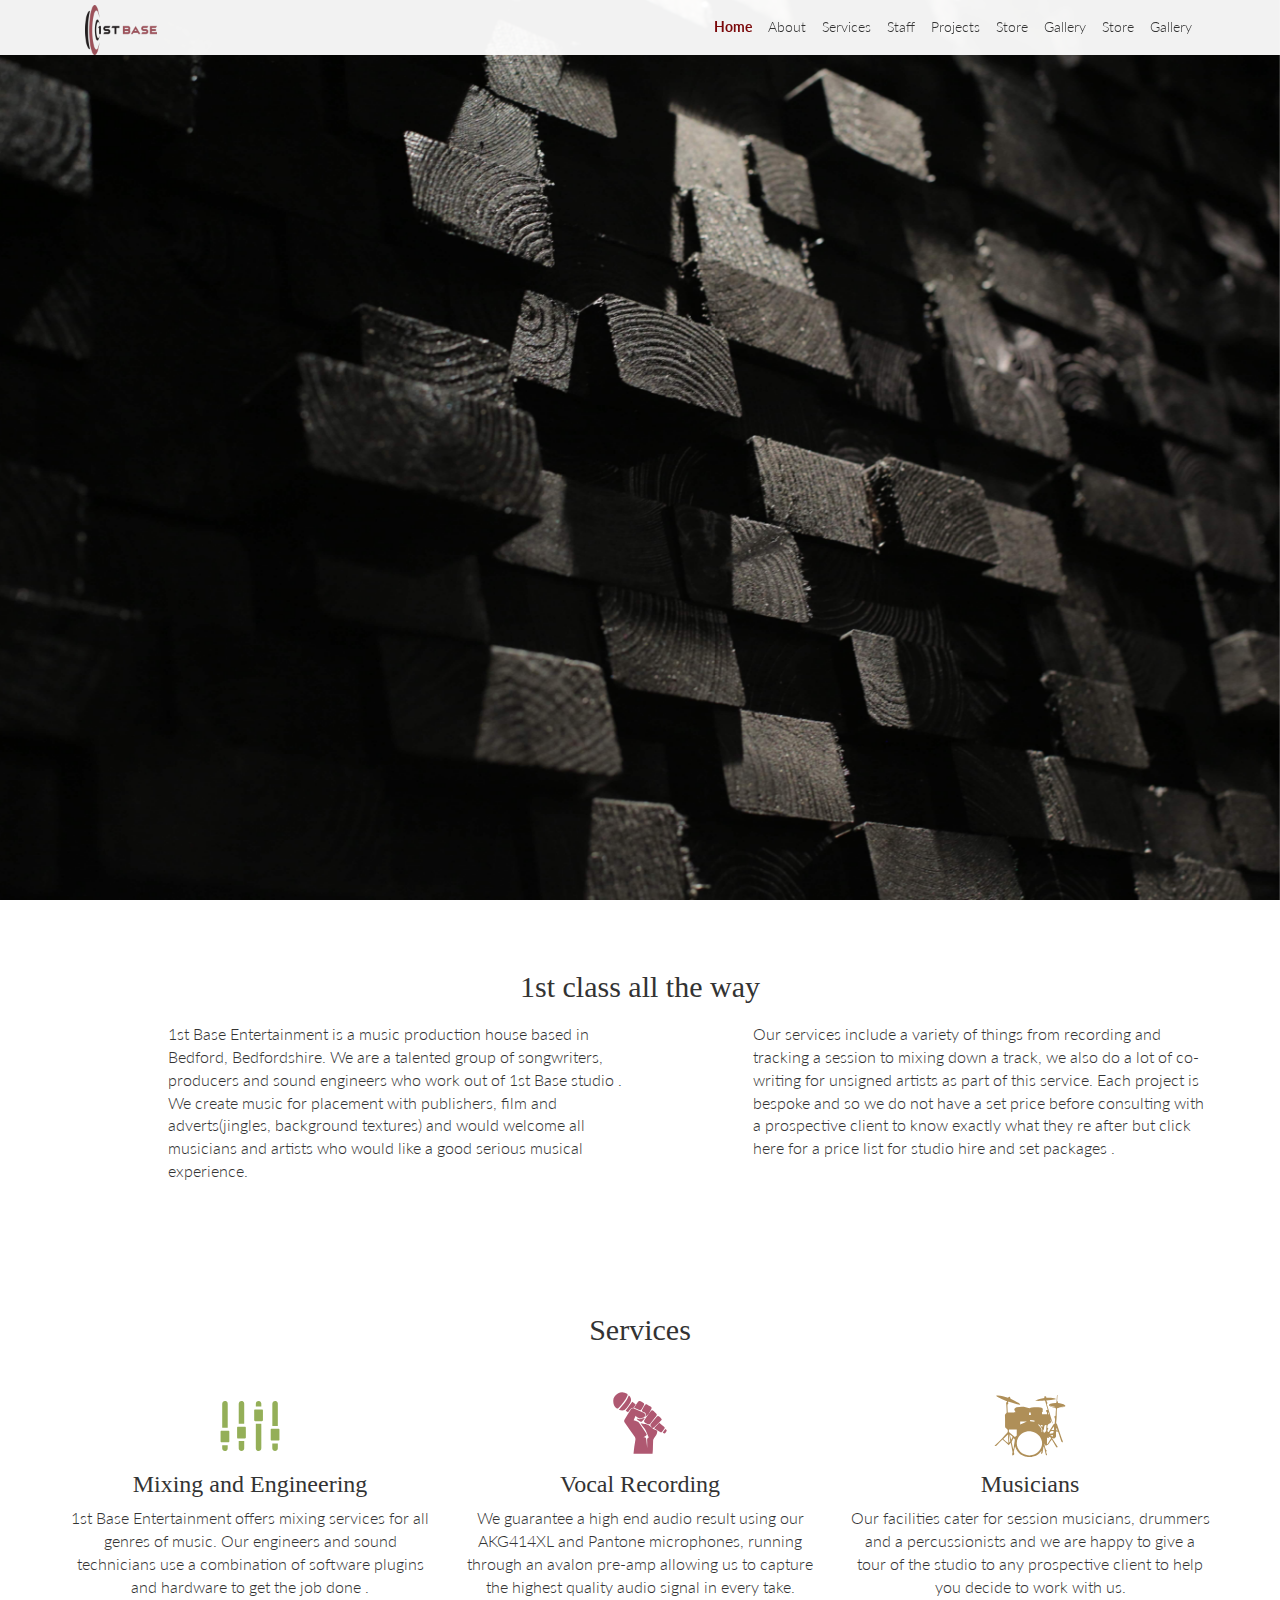
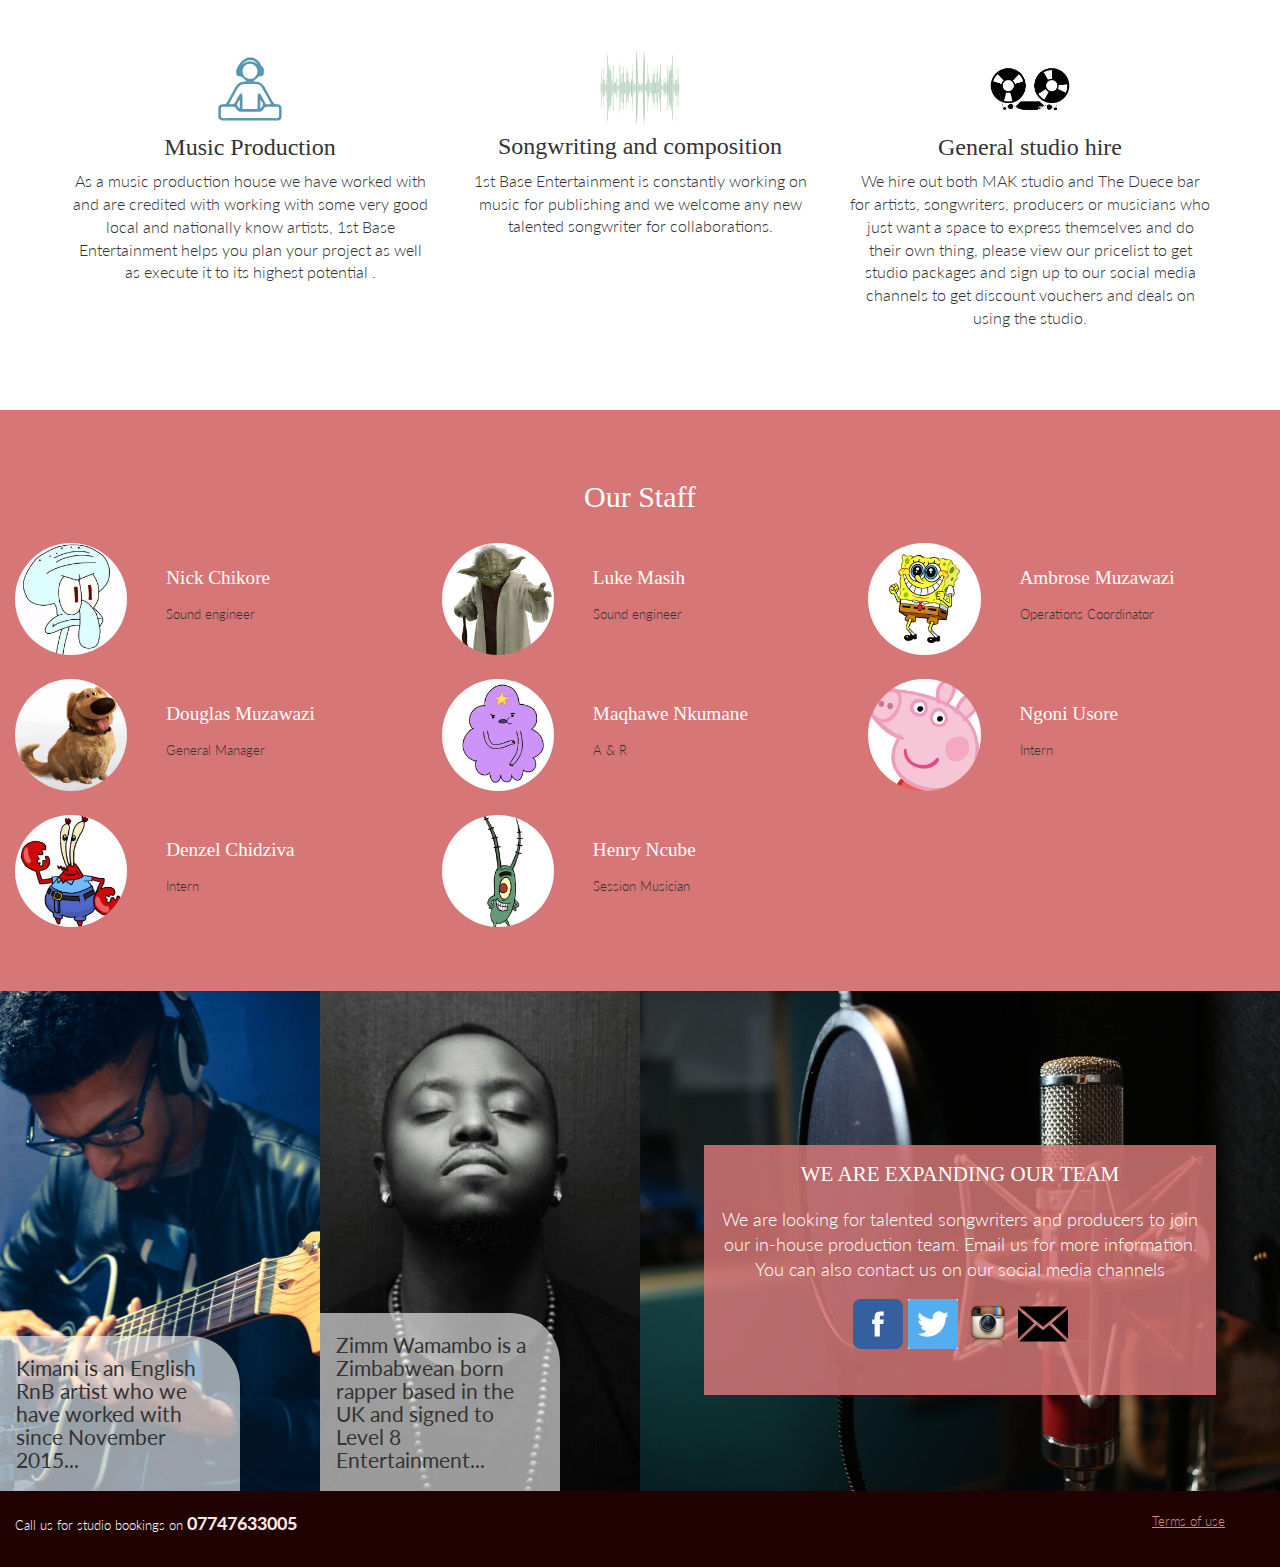
<file: index.html>
<!DOCTYPE html>
<html lang="en">
<head>
  <meta charset="UTF-8">
  <title>Home - 1st Base Entertainment</title>
  <meta name="description" content="1st Base Entertainment is a Bedford based music production house which provides awesome recording studio facilities at very competitive rates. 1st Base Entertainment enables you to produce, write and mix your recordings to industry standards to prices within your budget. Call us today for a consultation">
  <meta name="keywords" content="1st base entertainment, Recording studio, music production, mixing and sound engineering, Bedford recording studio, 1st Base, Bedford entertainment, Music , music producer, songwriting, songwriter, recording, studio">
  <meta name="viewport" content="width=device-width, initial-scale=1">
  <link rel="icon" sizes="192x192" type="image/png" href="images/favicon/1st-base-favicon.png">
  <link rel="icon" sizes="16x16" type="image/x-icon" href="images/favicon/1st-base-logo16.ico">
  <link rel="stylesheet" href="https://maxcdn.bootstrapcdn.com/bootstrap/3.3.1/css/bootstrap.min.css">
  <link rel="stylesheet" href="css/style.css">
  <script>
  (function(i,s,o,g,r,a,m){i['GoogleAnalyticsObject']=r;i[r]=i[r]||function(){
  (i[r].q=i[r].q||[]).push(arguments)},i[r].l=1*new Date();a=s.createElement(o),
  m=s.getElementsByTagName(o)[0];a.async=1;a.src=g;m.parentNode.insertBefore(a,m)
  })(window,document,'script','https://www.google-analytics.com/analytics.js','ga');

  ga('create', 'UA-77130108-1', 'auto');
  ga('send', 'pageview');

</script>
</head>

<body>

<header>
  <nav class="navbar navbar-default navbar-fixed-top" role="navigation">
    <div class="container">
      <div class="navbar-header">
        <button type="button" class="navbar-toggle collapsed" data-toggle="collapse" data-target="#collapse">
          <span class="sr-only">Toggle navigation</span>
          <span class="icon-bar"></span>
          <span class="icon-bar"></span>
          <span class="icon-bar"></span>
        </button>
        <a class="navbar-brand" href="#featured"><h1>1st Base<span class="subhead">Entertainment</span></h1></a>
      </div><!-- navbar-header -->
      <div class="collapse navbar-collapse" id="collapse">
        <ul class="nav navbar-nav navbar-right">
          <li class="active"><a href="#featured">Home</a></li>
          <li><a href="#about">About</a></li>
          <li><a href="#services">Services</a></li>
          <li><a href="#staff">Staff</a></li>
          <li><a href="#projects">Projects</a></li>
          <li><a href="../studio/index.html">Store<span class="studio"></span></a></li>
          <li><a href="../gallery/index.php">Gallery<span class="gallery"></span></a></li>
          <li><a href="../shop/index.html">Store<span class="store"></span></a></li>
          <li><a href="../blog/index.php">Gallery<span class="blog"></span></a></li>
        </ul>
      </div><!-- collapse navbar-collapse -->
    </div><!-- container -->
  </nav>

  <div class="carousel fade" data-ride="carousel" id="featured">

    <ol class="carousel-indicators">
    </ol>

    <div class="carousel-inner fullheight">
      <div class="item"><img src="images/carousel/carousel-control.JPG" alt="Mak studios"></div>
      <div class="item"><img src="images/carousel/carousel-mic.JPG" alt="Microphones and recording"></div>
      <div class="item"><img src="images/carousel/carousel-session.JPG" alt="Mixing facility"></div>
      <div class="item"><img src="images/carousel/carousel-monitor.JPG" alt="Monitors and equipment"></div>
      <div class="item"><img src="images/carousel/carousel-wall.JPG" alt="Acoustic features"></div>
    </div><!-- carousel-inner -->

    <a class="left carousel-control" href="#featured" role="button" data-slide="prev">
      <span class="glyphicon glyphicon-chevron-left"></span>
    </a>
    <a class="right carousel-control" href="#featured" role="button" data-slide="next">
      <span class="glyphicon glyphicon-chevron-right"></span>
    </a>
  </div><!-- featured carousel -->
</header>

<div class="main">
  <div class="page" id="about">
    <div class="content container">
      <h2>1st class all the way</h2>
      <div class="row">
        <p class="col-md-5 col-md-offset-1">
		1st Base Entertainment is a music production house based in Bedford, Bedfordshire. We are a talented group of songwriters, producers and sound engineers who work out of 1st Base studio . We create music for placement with publishers, film and adverts(jingles, background textures) and would welcome all musicians and artists who would like a good serious musical experience.</p>
		<p class="col-md-5 col-md-offset-1">Our services include a variety of things from recording and tracking a session to mixing down a track, we also do a lot of co-writing for unsigned artists as part of this service. Each project is bespoke and so we do not have a set price before consulting with a prospective client to know exactly what they re after but click here for a price list for studio hire and set packages .</p>
      </div><!-- row -->
    </div><!-- content container -->
  </div><!-- mission page -->

  <div class="page" id="services">
    <div class="content container">
      <h2>Services</h2>
      <div class="row">
        <article class="service col-md-4 col-sm-6 col-xs-12">
          <img class="icon" src="images/icons-mixer.svg" alt="Icon">
          <h3>Mixing and Engineering</h3>
          <p>1st Base Entertainment offers mixing services for all genres of music. Our engineers and sound technicians use a combination of software plugins and hardware to get the job done . </p>
        </article>

        <article class="service col-md-4 col-sm-6 col-xs-12">
          <img class="icon" src="images/icons-vocalists.svg" alt="Icon">
          <h3>Vocal Recording</h3>
          <p>We guarantee a high end audio result using our AKG414XL and Pantone microphones, running through an avalon pre-amp allowing us to capture the highest quality audio signal in every take.</p>
        </article>

        <article class="service col-md-4 col-sm-6 col-xs-12">
          <img class="icon" src="images/icons-drumkit.svg" alt="Icon">
          <h3>Musicians</h3>
          <p>Our facilities cater for session musicians, drummers and a percussionists and we are happy to give a tour of the studio to any prospective client to help you decide to work with us.</p>
        </article>

        <article class="service col-md-4 col-sm-6 col-xs-12">
          <img class="icon" src="images/icons-producers.svg" alt="Icon">
          <h3>Music Production</h3>
          <p>As a music production house we have worked with and are credited with working with some very good local and nationally know artists, 1st Base Entertainment helps you plan your project as well as execute it to its highest potential .</p>
        </article>

        <article class="service col-md-4 col-sm-6 col-xs-12">
          <img class="icon" src="images/icons-soundwave.svg" alt="Icon">
          <h3>Songwriting and composition</h3>
          <p>1st Base Entertainment is constantly working on music for publishing and we welcome any new talented songwriter for collaborations. </p>
        </article>

        <article class="service col-md-4 col-sm-6 col-xs-12">
          <img class="icon" src="images/icons-studio.png" alt="Icon">
          <h3>General studio hire</h3>
          <p>We hire out both MAK studio and The Duece bar for artists, songwriters, producers or musicians who just want a space to express themselves and do their own thing, please view our pricelist to get studio packages and sign up to our social media channels to get discount vouchers and deals on using the studio.</p>
        </article>
      </div><!-- row -->
    </div><!-- content container -->
  </div><!-- services page -->

  <div class="page" id="staff">
    <div class="container-fluid">
      <h2 id="ourstaff">Our Staff</h2>
      <div class="row">

        <div class="roster col-sm-6 col-lg-4">
          <div class="row">
            <div class="photo col-xs-6 col-xs-offset-3 col-sm-3 col-sm-offset-1 col-md-2 col-md-offset-2 col-lg-4 col-lg-offset-0">
              <img class="img-circle" src="images/placeholders/roster-assets/nick.jpg" alt="Nick Chikore">
            </div><!-- photo -->
            <div class="info col-xs-8 col-xs-offset-2 col-sm-7 col-sm-offset-0 col-md-6 col-lg-8">
              <h3>Nick Chikore</h3>
              <p>Sound engineer</p>
            </div><!-- info -->
          </div> <!-- inner row -->
        </div> <!-- roster -->

        <div class="roster col-sm-6 col-lg-4">
          <div class="row">
            <div class="photo col-xs-6 col-xs-offset-3 col-sm-3 col-sm-offset-1 col-md-2 col-md-offset-2 col-lg-4 col-lg-offset-0">
              <img class="img-circle" src="images/placeholders/roster-assets/luke.jpg" alt="Luke Masih">
            </div><!-- photo -->
            <div class="info col-xs-8 col-xs-offset-2 col-sm-7 col-sm-offset-0 col-md-6 col-lg-8">
              <h3>Luke Masih</h3>
              <p>Sound engineer</p>
            </div><!-- info -->
          </div> <!-- inner row -->
        </div> <!-- roster -->

        <div class="roster col-sm-6 col-lg-4">
          <div class="row">
            <div class="photo col-xs-6 col-xs-offset-3 col-sm-3 col-sm-offset-1 col-md-2 col-md-offset-2 col-lg-4 col-lg-offset-0">
              <img class="img-circle" src="images/placeholders/roster-assets/ambrose.jpg" alt="Ambrose Muzawazi">
            </div><!-- photo -->
            <div class="info col-xs-8 col-xs-offset-2 col-sm-7 col-sm-offset-0 col-md-6 col-lg-8">
              <h3>Ambrose Muzawazi</h3>
             <p>Operations Coordinator</p>
            </div><!-- info -->
          </div> <!-- inner row -->
        </div> <!-- roster -->

        <div class="roster col-sm-6 col-lg-4">
          <div class="row">
            <div class="photo col-xs-6 col-xs-offset-3 col-sm-3 col-sm-offset-1 col-md-2 col-md-offset-2 col-lg-4 col-lg-offset-0">
              <img class="img-circle" src="images/placeholders/roster-assets/doug.jpg" alt="Douglas Muzawazi">
            </div><!-- photo -->
            <div class="info col-xs-8 col-xs-offset-2 col-sm-7 col-sm-offset-0 col-md-6 col-lg-8">
              <h3>Douglas Muzawazi</h3>
             <p>General Manager</p>
            </div><!-- info -->
          </div> <!-- inner row -->
        </div> <!-- roster -->

        <div class="roster col-sm-6 col-lg-4">
          <div class="row">
            <div class="photo col-xs-6 col-xs-offset-3 col-sm-3 col-sm-offset-1 col-md-2 col-md-offset-2 col-lg-4 col-lg-offset-0">
              <img class="img-circle" src="images/placeholders/roster-assets/maq.jpg" alt="Maqhawe Nkumane">
            </div><!-- photo -->
            <div class="info col-xs-8 col-xs-offset-2 col-sm-7 col-sm-offset-0 col-md-6 col-lg-8">
              <h3>Maqhawe Nkumane</h3>
	          <p>A & R</p>
            </div><!-- info -->
          </div> <!-- inner row -->
        </div> <!-- roster -->

        <div class="roster col-sm-6 col-lg-4">
          <div class="row">
            <div class="photo col-xs-6 col-xs-offset-3 col-sm-3 col-sm-offset-1 col-md-2 col-md-offset-2 col-lg-4 col-lg-offset-0">
              <img class="img-circle" src="images/placeholders/roster-assets/ngoni.jpg" alt="Ngoni Usore">
            </div><!-- photo -->
            <div class="info col-xs-8 col-xs-offset-2 col-sm-7 col-sm-offset-0 col-md-6 col-lg-8">
              <h3>Ngoni Usore</h3>
             <p>Intern</p>
            </div><!-- info -->
          </div> <!-- inner row -->
        </div> <!-- roster -->

        <div class="roster col-sm-6 col-lg-4">
          <div class="row">
            <div class="photo col-xs-6 col-xs-offset-3 col-sm-3 col-sm-offset-1 col-md-2 col-md-offset-2 col-lg-4 col-lg-offset-0">
              <img class="img-circle" src="images/placeholders/roster-assets/denzel.jpg" alt="Denzel Chidziva">
            </div><!-- photo -->
            <div class="info col-xs-8 col-xs-offset-2 col-sm-7 col-sm-offset-0 col-md-6 col-lg-8">
              <h3>Denzel Chidziva</h3>
             <p>Intern</p>
            </div><!-- info -->
          </div> <!-- inner row -->
        </div> <!-- roster -->

        <div class="roster col-sm-6 col-lg-4">
          <div class="row">
            <div class="photo col-xs-6 col-xs-offset-3 col-sm-3 col-sm-offset-1 col-md-2 col-md-offset-2 col-lg-4 col-lg-offset-0">
              <img class="img-circle" src="images/placeholders/roster-assets/bonu.jpg" alt="Henry Ncube">
            </div><!-- photo -->
            <div class="info col-xs-8 col-xs-offset-2 col-sm-7 col-sm-offset-0 col-md-6 col-lg-8">
              <h3>Henry Ncube</h3>
             <p>Session Musician</p>
            </div><!-- info -->
          </div> <!-- inner row -->
        </div> <!-- roster -->

      </div><!-- outer row -->
    </div><!-- container -->
  </div><!-- staff page -->

  <div class="page" id="projects">
    <div class="container-fluid">
      <h2>Projects</h2>
      <div class="row">
        <blockquote class="col-md-6 col-lg-3" id="kimani">
          <div class="quote">
            <span class="intro">Kimani is an English RnB artist who we have worked with since November 2015</span>
            <span class="more"> 1st Base Entertainment, in collaboration with LBE and Luke Masih management embarked on and completed his first full project which was his debut e.p self title 'Kimani'. 1st Base Entertainment acted as the production house on this project which was completed in mid March and will be released later on this year.</span>
            <span class="client">Kimani</span>
          </div>
        </blockquote>

        <blockquote class="col-md-6 col-lg-3" id="zimkid">
          <div class="quote">
            <span class="intro">Zimm Wamambo is a Zimbabwean born rapper based in the UK and signed to Level 8 Entertainment</span>
            <span class="more">1st Base Entertainment coordinated Zimm's sophmore E.P and acted as the production house for five of the tracks which appear on the E.P. This singles on the e.p were released on iTunes in April 2016.  </span>
            <span class="client">Zimkid</span>
          </div>
        </blockquote>

        <blockquote class="col-md-12 col-lg-6" id="recruit">
          <div class="ad">
            <h3>We are expanding our team</h3>
            <p>We are looking for talented songwriters and producers to join our in-house production team. Email us for more information. You can also contact us on our social media channels </p>
            <p>
	            <a href="https://www.facebook.com/1stBaseEnt/"><i class="social facebook"></i></a>
	            <a href="#"><i class="social twitter"></i></a>
	            <a href="https://www.instagram.com/1stbaseent/"><i class="social instagram"></i></a>
	            <a href="#"><i class="social email"></i></a>
            </p>
            <span class="client">1st Base</span>
          </div>
        </blockquote>

        </div>
    </div><!-- container -->
  </div><!-- projects page -->
</div><!-- main -->

<footer>
  <div class="content container-fluid">
    <div class="row">
      <div class="col-sm-6">
        <p>Call us for studio bookings on <span class="phone">07747633005</span></p>
      </div><!-- col-sm-6 -->
      <div class="col-sm-6">
        <nav class="navbar navbar-default" role="navigation">
          <ul class="nav navbar-nav navbar-right">
            	<li><a href="#terms">Terms of use</a></li>
          </ul>
        </nav>
      </div><!-- col-sm-6 -->
    </div><!-- row -->
  </div><!-- content container -->
</footer>

<script src="https://ajax.googleapis.com/ajax/libs/jquery/1.11.1/jquery.min.js"></script>
<script src="https://maxcdn.bootstrapcdn.com/bootstrap/3.3.1/js/bootstrap.min.js"></script>
<script src="js/prefixfree.min.js"></script>
<script src="js/myscript.js"></script>
</body>
</html>
</file>
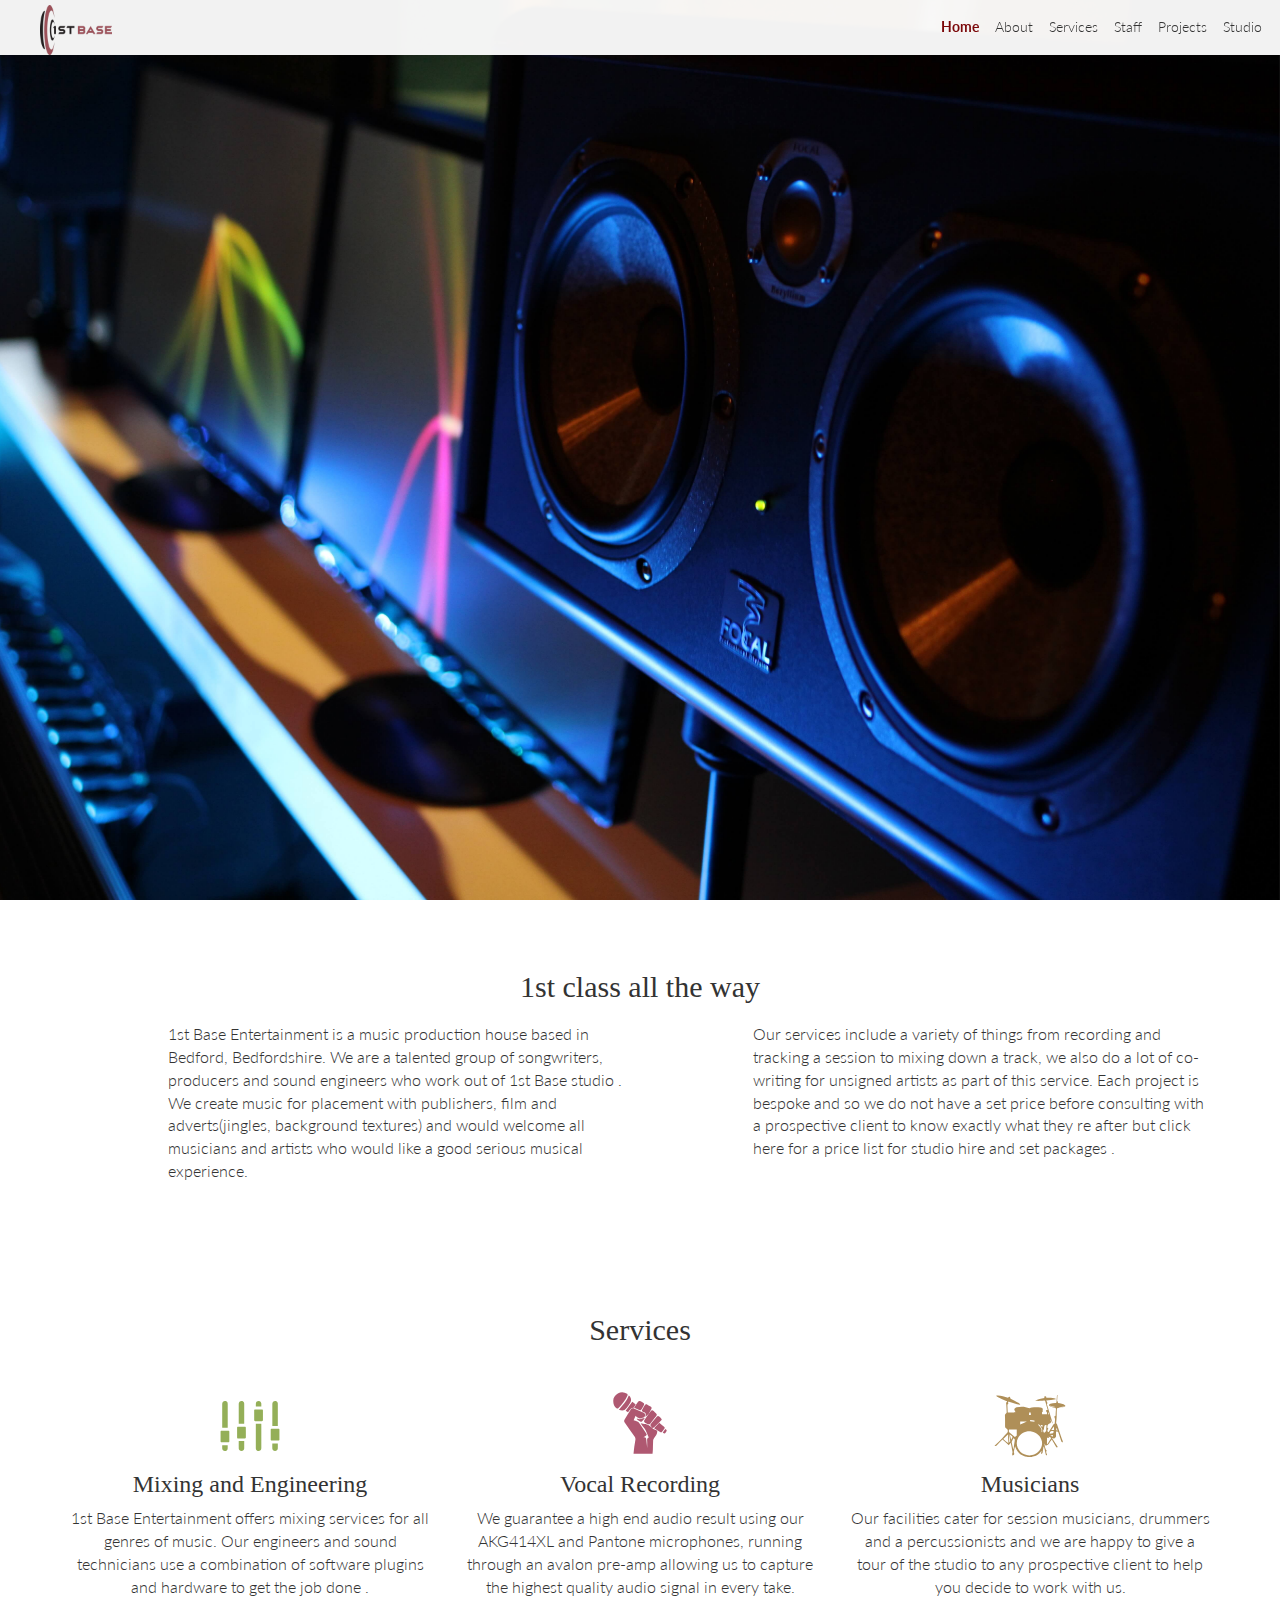
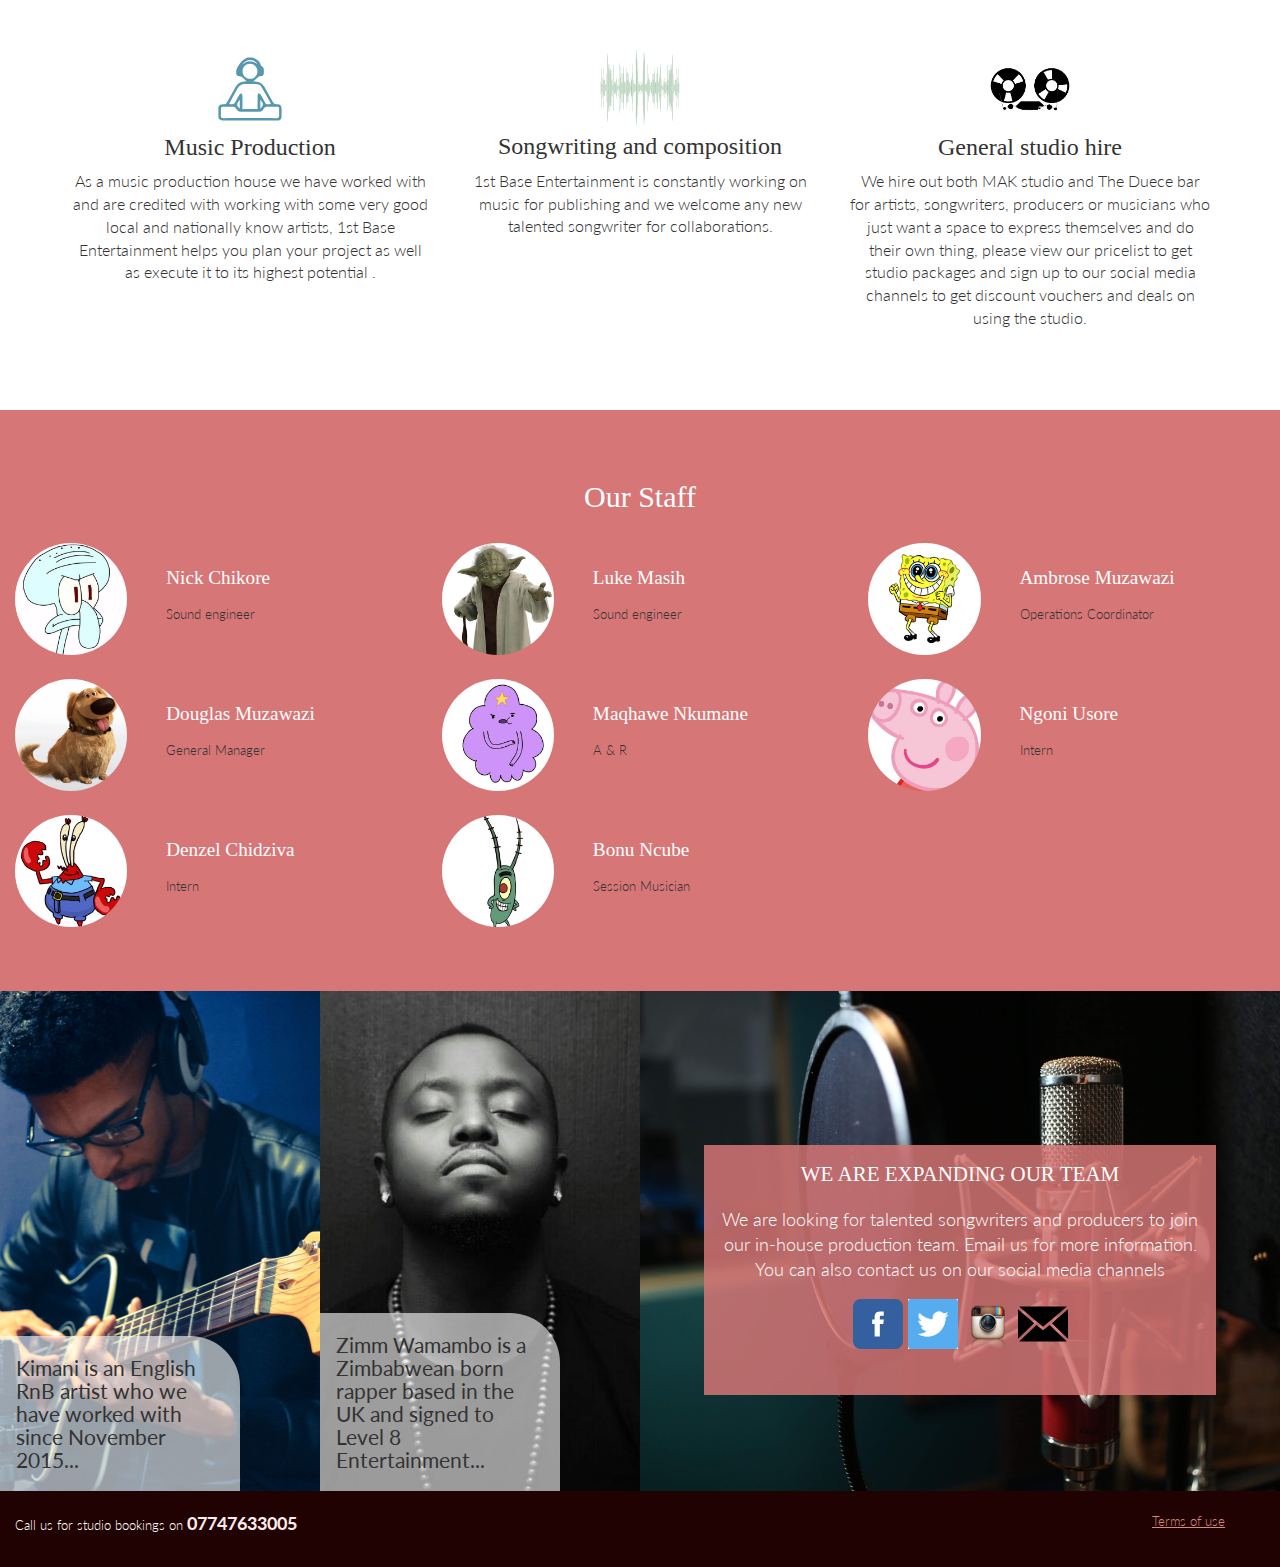
<file: home/index.html>
<!DOCTYPE html>
<html lang="en">
    <head>
        <meta charset="UTF-8">
        <title>1st Base Entertainment - Record and mix your projects</title>
<!--    <meta name="keywords" content="1st base entertainment, Recording studio, music production, mixing and sound engineering, Bedford recording studio, 1st Base, Bedford entertainment, Music , music producer, songwriting, songwriter, recording, studio">
-->     <meta name="viewport" content="initial-scale=1, maximum-scale=1">
        <meta name="description" content="1st Base Entertainment is a Bedford based music production house which provides awesome recording studio facilities at very competitive rates. 1st Base Entertainment enables you to produce, write and mix your recordings to industry standards to prices within your budget. Call us today for a consultation"/>
        <meta property="og:description" content="1st Base Entertainment is a Bedford based music production house which provides awesome recording studio facilities at very competitive rates. 1st Base Entertainment enables you to produce, write and mix your recordings to industry standards to prices within your budget. Call us today for a consultation"/>
        <meta property="fb:app_id" content="1586939454921807"/>
        <meta property="og:site_name" content="Facebook Developers"/>
        <meta property="og:title" content="1st Base Entertainment - Record and mix your projects "/>
        <meta property="og:type" content="webpage"/>
        <meta property="og:url" content="http://www.firstbaseentertainment.com"/>
        <meta property="og:image" content="https://static.xx.fbcdn.net/rsrc.php/v2/yb/r/nrpLiSINthw.png"/>
        <meta property="og:locale" content="en_GB"/>
        <meta name="twitter:site:id" content="2968576600"/>
        <meta name="twitter:card" content="summary"/>
        <link rel="icon" sizes="192x192" type="image/png" href="../images/favicon/1st-base-favicon.png">
        <link rel="icon" sizes="16x16" type="image/x-icon" href="../images/favicon/1stBase32.ico">
        <link rel="stylesheet" href="https://maxcdn.bootstrapcdn.com/bootstrap/3.3.1/css/bootstrap.min.css">
        <link rel="alternate" href="http://www.firstbaseentertainment.com" hreflang="en-GB"/>
        <link rel="canonical" href="http://www.firstbaseentertainment.com"/>
        <link rel="stylesheet" href="../css/style.css">
        <script src="../js/prefixfree.min.js"></script>


        <script>
            (function(i, s, o, g, r, a, m) {
                i['GoogleAnalyticsObject'] = r;
                i[r] = i[r] || function() {
                    (i[r].q = i[r].q || []).push(arguments)
                },
                i[r].l = 1 * new Date();
                a = s.createElement(o),
                m = s.getElementsByTagName(o)[0];
                a.async = 1;
                a.src = g;
                m.parentNode.insertBefore(a, m)
            })(window, document, 'script', 'https://www.google-analytics.com/analytics.js', 'ga');

            ga('create', 'UA-77130108-1', 'auto');
            ga('send', 'pageview');
        </script>

        <!-- Google Tag Manager -->
        <noscript>
            <iframe src="//www.googletagmanager.com/ns.html?id=GTM-K3FGVN" height="0" width="0" style="display:none;visibility:hidden"></iframe>
        </noscript>
        <script>
            (function(w, d, s, l, i) {
                w[l] = w[l] || [];
                w[l].push({'gtm.start': new Date().getTime(), event: 'gtm.js'});
                var f = d.getElementsByTagName(s)[0],
                    j = d.createElement(s),
                    dl = l != 'dataLayer'
                        ? '&l=' + l
                        : '';
                j.async = true;
                j.src = '//www.googletagmanager.com/gtm.js?id=' + i + dl;
                f.parentNode.insertBefore(j, f);
            })(window, document, 'script', 'dataLayer', 'GTM-K3FGVN');
        </script>
        <!-- End Google Tag Manager -->
    </head>

    <body>

        <header>
            <nav class="navbar navbar-default navbar-fixed-top" role="navigation">
                <div class="navbar-header">
                    <button type="button" class="navbar-toggle collapsed" data-toggle="collapse" data-target="#collapse">
                        <span class="sr-only">Toggle navigation</span>
                        <span class="icon-bar"></span>
                        <span class="icon-bar"></span>
                        <span class="icon-bar"></span>
                    </button>
                    <a class="navbar-brand" href="home/">
                        <h1>1st Base<span class="subhead">Entertainment</span>
                        </h1>
                    </a>
                </div>
                <!-- navbar-header -->
                <div class="collapse navbar-collapse" id="collapse">
                    <ul class="nav navbar-nav navbar-right">
                        <li class="active">
                            <a href="#featured">Home</a>
                        </li>
                        <li>
                            <a href="#about">About</a>
                        </li>
                        <li>
                            <a href="#services">Services</a>
                        </li>
                        <li>
                            <a href="#staff">Staff</a>
                        </li>
                        <li>
                            <a href="#projects">Projects</a>
                        </li>
                        <li>
                            <a href="../studio/">Studio<span class="studio"></span>
                            </a>
                        </li>
                        <!--          <li><a href="../shop/">Store<span class="store"></span></a></li>
          <li><a href="../blog/">Blog<span class="blog"></span></a></li>-->
                    </ul>
                </div>
                <!-- collapse navbar-collapse -->
            </nav>
        </header>

        <div class="carousel fade" data-ride="carousel" id="featured">

            <ol class="carousel-indicators"></ol>

            <div class="carousel-inner fullheight">
                <div class="item"><img src="../images/carousel/carousel-control.JPG" alt="Mak studios"></div>
                <div class="item"><img src="../images/carousel/carousel-mic.JPG" alt="Microphones and recording"></div>
                <div class="item"><img src="../images/carousel/carousel-session.JPG" alt="Mixing facility"></div>
                <div class="item"><img src="../images/carousel/carousel-monitor.JPG" alt="Monitors and equipment"></div>
                <div class="item"><img src="../images/carousel/carousel-wall.JPG" alt="Acoustic features"></div>
            </div>
            <!-- carousel-inner -->

            <a class="left carousel-control" href="#featured" role="button" data-slide="prev">
                <span class="glyphicon glyphicon-chevron-left"></span>
            </a>
            <a class="right carousel-control" href="#featured" role="button" data-slide="next">
                <span class="glyphicon glyphicon-chevron-right"></span>
            </a>
        </div>
        <!-- featured carousel -->

        <div class="main">
            <div class="page" id="about">
                <div class="content container">
                    <h2>1st class all the way</h2>
                    <div class="row">
                        <p class="col-md-5 col-md-offset-1">
                            1st Base Entertainment is a music production house based in Bedford, Bedfordshire. We are a talented group of songwriters, producers and sound engineers who work out of 1st Base studio . We create music for placement with publishers, film and
                            adverts(jingles, background textures) and would welcome all musicians and artists who would like a good serious musical experience.</p>
                        <p class="col-md-5 col-md-offset-1">Our services include a variety of things from recording and tracking a session to mixing down a track, we also do a lot of co-writing for unsigned artists as part of this service. Each project is bespoke and so we
                            do not have a set price before consulting with a prospective client to know exactly what they re after but click here for a price list for studio hire and set packages .</p>
                    </div>
                    <!-- row -->
                </div>
                <!-- content container -->
            </div>
            <!-- mission page -->

            <div class="page" id="services">
                <div class="content container">
                    <h2>Services</h2>
                    <div class="row">
                        <article class="service col-md-4 col-sm-6 col-xs-12">
                            <img class="icon" src="../images/graphics/svg/icons-mixer.svg" alt="Icon">
                            <h3>Mixing and Engineering</h3>
                            <p>1st Base Entertainment offers mixing services for all genres of music. Our engineers and sound technicians use a combination of software plugins and hardware to get the job done .
                            </p>
                        </article>

                        <article class="service col-md-4 col-sm-6 col-xs-12">
                            <img class="icon" src="../images/graphics/svg/icons-vocalists.svg" alt="Icon">
                            <h3>Vocal Recording</h3>
                            <p>We guarantee a high end audio result using our AKG414XL and Pantone microphones, running through an avalon pre-amp allowing us to capture the highest quality audio signal in every take.</p>
                        </article>

                        <article class="service col-md-4 col-sm-6 col-xs-12">
                            <img class="icon" src="../images/graphics/svg/icons-drumkit.svg" alt="Icon">
                            <h3>Musicians</h3>
                            <p>Our facilities cater for session musicians, drummers and a percussionists and we are happy to give a tour of the studio to any prospective client to help you decide to work with us.</p>
                        </article>

                        <article class="service col-md-4 col-sm-6 col-xs-12">
                            <img class="icon" src="../images/graphics/svg/icons-producers.svg" alt="Icon">
                            <h3>Music Production</h3>
                            <p>As a music production house we have worked with and are credited with working with some very good local and nationally know artists, 1st Base Entertainment helps you plan your project as well as execute it to its highest potential .</p>
                        </article>

                        <article class="service col-md-4 col-sm-6 col-xs-12">
                            <img class="icon" src="../images/graphics/svg/icons-soundwave.svg" alt="Icon">
                            <h3>Songwriting and composition</h3>
                            <p>1st Base Entertainment is constantly working on music for publishing and we welcome any new talented songwriter for collaborations.
                            </p>
                        </article>

                        <article class="service col-md-4 col-sm-6 col-xs-12">
                            <img class="icon" src="../images/graphics/png/icons-studio.png" alt="Icon">
                            <h3>General studio hire</h3>
                            <p>We hire out both MAK studio and The Duece bar for artists, songwriters, producers or musicians who just want a space to express themselves and do their own thing, please view our pricelist to get studio packages and sign up to our social media
                                channels to get discount vouchers and deals on using the studio.</p>
                        </article>
                    </div>
                    <!-- row -->
                </div>
                <!-- content container -->
            </div>
            <!-- services page -->

            <div class="page" id="staff">
                <div class="container-fluid">
                    <h2 id="ourstaff">Our Staff</h2>
                    <div class="row">

                        <div class="roster col-sm-6 col-lg-4">
                            <div class="row">
                                <div class="photo col-xs-6 col-xs-offset-3 col-sm-3 col-sm-offset-1 col-md-2 col-md-offset-2 col-lg-4 col-lg-offset-0">
                                    <img class="img-circle" src="../images/placeholders/roster-assets/nick.jpg" alt="Nick Chikore">
                                </div>
                                <!-- photo -->
                                <div class="info col-xs-8 col-xs-offset-2 col-sm-7 col-sm-offset-0 col-md-6 col-lg-8">
                                    <h3>Nick Chikore</h3>
                                    <p>Sound engineer</p>
                                </div>
                                <!-- info -->
                            </div>
                            <!-- inner row -->
                        </div>
                        <!-- roster -->

                        <div class="roster col-sm-6 col-lg-4">
                            <div class="row">
                                <div class="photo col-xs-6 col-xs-offset-3 col-sm-3 col-sm-offset-1 col-md-2 col-md-offset-2 col-lg-4 col-lg-offset-0">
                                    <img class="img-circle" src="../images/placeholders/roster-assets/luke.jpg" alt="Luke Masih">
                                </div>
                                <!-- photo -->
                                <div class="info col-xs-8 col-xs-offset-2 col-sm-7 col-sm-offset-0 col-md-6 col-lg-8">
                                    <h3>Luke Masih</h3>
                                    <p>Sound engineer</p>
                                </div>
                                <!-- info -->
                            </div>
                            <!-- inner row -->
                        </div>
                        <!-- roster -->

                        <div class="roster col-sm-6 col-lg-4">
                            <div class="row">
                                <div class="photo col-xs-6 col-xs-offset-3 col-sm-3 col-sm-offset-1 col-md-2 col-md-offset-2 col-lg-4 col-lg-offset-0">
                                    <img class="img-circle" src="../images/placeholders/roster-assets/ambrose.jpg" alt="Ambrose Muzawazi">
                                </div>
                                <!-- photo -->
                                <div class="info col-xs-8 col-xs-offset-2 col-sm-7 col-sm-offset-0 col-md-6 col-lg-8">
                                    <h3>Ambrose Muzawazi</h3>
                                    <p>Operations Coordinator</p>
                                </div>
                                <!-- info -->
                            </div>
                            <!-- inner row -->
                        </div>
                        <!-- roster -->

                        <div class="roster col-sm-6 col-lg-4">
                            <div class="row">
                                <div class="photo col-xs-6 col-xs-offset-3 col-sm-3 col-sm-offset-1 col-md-2 col-md-offset-2 col-lg-4 col-lg-offset-0">
                                    <img class="img-circle" src="../images/placeholders/roster-assets/doug.jpg" alt="Douglas Muzawazi">
                                </div>
                                <!-- photo -->
                                <div class="info col-xs-8 col-xs-offset-2 col-sm-7 col-sm-offset-0 col-md-6 col-lg-8">
                                    <h3>Douglas Muzawazi</h3>
                                    <p>General Manager</p>
                                </div>
                                <!-- info -->
                            </div>
                            <!-- inner row -->
                        </div>
                        <!-- roster -->

                        <div class="roster col-sm-6 col-lg-4">
                            <div class="row">
                                <div class="photo col-xs-6 col-xs-offset-3 col-sm-3 col-sm-offset-1 col-md-2 col-md-offset-2 col-lg-4 col-lg-offset-0">
                                    <img class="img-circle" src="../images/placeholders/roster-assets/maq.jpg" alt="Maqhawe Nkumane">
                                </div>
                                <!-- photo -->
                                <div class="info col-xs-8 col-xs-offset-2 col-sm-7 col-sm-offset-0 col-md-6 col-lg-8">
                                    <h3>Maqhawe Nkumane</h3>
                                    <p>A &amp; R</p>
                                </div>
                                <!-- info -->
                            </div>
                            <!-- inner row -->
                        </div>
                        <!-- roster -->

                        <div class="roster col-sm-6 col-lg-4">
                            <div class="row">
                                <div class="photo col-xs-6 col-xs-offset-3 col-sm-3 col-sm-offset-1 col-md-2 col-md-offset-2 col-lg-4 col-lg-offset-0">
                                    <img class="img-circle" src="../images/placeholders/roster-assets/ngoni.jpg" alt="Ngoni Usore">
                                </div>
                                <!-- photo -->
                                <div class="info col-xs-8 col-xs-offset-2 col-sm-7 col-sm-offset-0 col-md-6 col-lg-8">
                                    <h3>Ngoni Usore</h3>
                                    <p>Intern</p>
                                </div>
                                <!-- info -->
                            </div>
                            <!-- inner row -->
                        </div>
                        <!-- roster -->

                        <div class="roster col-sm-6 col-lg-4">
                            <div class="row">
                                <div class="photo col-xs-6 col-xs-offset-3 col-sm-3 col-sm-offset-1 col-md-2 col-md-offset-2 col-lg-4 col-lg-offset-0">
                                    <img class="img-circle" src="../images/placeholders/roster-assets/denzel.jpg" alt="Denzel Chidziva">
                                </div>
                                <!-- photo -->
                                <div class="info col-xs-8 col-xs-offset-2 col-sm-7 col-sm-offset-0 col-md-6 col-lg-8">
                                    <h3>Denzel Chidziva</h3>
                                    <p>Intern</p>
                                </div>
                                <!-- info -->
                            </div>
                            <!-- inner row -->
                        </div>
                        <!-- roster -->

                        <div class="roster col-sm-6 col-lg-4">
                            <div class="row">
                                <div class="photo col-xs-6 col-xs-offset-3 col-sm-3 col-sm-offset-1 col-md-2 col-md-offset-2 col-lg-4 col-lg-offset-0">
                                    <img class="img-circle" src="../images/placeholders/roster-assets/bonu.jpg" alt="Henry Ncube">
                                </div>
                                <!-- photo -->
                                <div class="info col-xs-8 col-xs-offset-2 col-sm-7 col-sm-offset-0 col-md-6 col-lg-8">
                                    <h3>Bonu Ncube</h3>
                                    <p>Session Musician</p>
                                </div>
                                <!-- info -->
                            </div>
                            <!-- inner row -->
                        </div>
                        <!-- roster -->

                    </div>
                    <!-- outer row -->
                </div>
                <!-- container -->
            </div>
            <!-- staff page -->

            <div class="page" id="projects">
                <div class="container-fluid">
                    <h2>Projects</h2>
                    <div class="row">
                        <blockquote class="col-md-6 col-lg-3" id="kimani">
                            <div class="quote">
                                <span class="intro">Kimani is an English RnB artist who we have worked with since November 2015</span>
                                <span class="more">
                                    1st Base Entertainment, in collaboration with LBE and Luke Masih management embarked on and completed his first full project which was his debut e.p self title 'Kimani'. 1st Base Entertainment acted as the production house on this project which was
                                    completed in mid March and will be released later on this year.</span>
                                <span class="client">Kimani</span>
                            </div>
                        </blockquote>

                        <blockquote class="col-md-6 col-lg-3" id="zimkid">
                            <div class="quote">
                                <span class="intro">Zimm Wamambo is a Zimbabwean born rapper based in the UK and signed to Level 8 Entertainment</span>
                                <span class="more">1st Base Entertainment coordinated Zimm's sophmore E.P and acted as the production house for five of the tracks which appear on the E.P. This singles on the e.p were released on iTunes in April 2016.
                                </span>
                                <span class="client">Zimkid</span>
                            </div>
                        </blockquote>

                        <blockquote class="col-md-12 col-lg-6" id="recruit">
                            <div class="ad">
                                <h3>We are expanding our team</h3>
                                <p>We are looking for talented songwriters and producers to join our in-house production team. Email us for more information. You can also contact us on our social media channels
                                </p>
                                <p>
                                    <a href="https://www.facebook.com/1stBaseEnt/" target="_blank">
                                        <i class="social facebook"></i>
                                    </a>
                                    <a href="https://twitter.com/1stBaseEnt" target="_blank">
                                        <i class="social twitter"></i>
                                    </a>
                                    <a href="https://www.instagram.com/1stbaseent/" target="_blank">
                                        <i class="social instagram"></i>
                                    </a>
                                    <a href="mailto:enquiries@firstbaseentertainment.com">
                                        <i class="social email"></i>
                                    </a>
                                </p>
                                <span class="client">1st Base</span>
                            </div>
                        </blockquote>

                    </div>
                </div>
                <!-- container -->
            </div>
            <!-- projects page -->
        </div>
        <!-- main -->

        <footer>
            <div class="content container-fluid">
                <div class="row">
                    <div class="col-sm-6">
                        <p>Call us for studio bookings on
                            <span class="phone">07747633005</span>
                        </p>
                    </div>
                    <!-- col-sm-6 -->
                    <div class="col-sm-6">
                        <nav class="navbar navbar-default" role="navigation">
                            <ul class="nav navbar-nav navbar-right">
                                <li>
                                    <a href="../terms/">Terms of use</a>
                                </li>
                            </ul>
                        </nav>
                    </div>
                    <!-- col-sm-6 -->
                </div>
                <!-- row -->
            </div>
            <!-- content container -->
        </footer>

        <script src="https://ajax.googleapis.com/ajax/libs/jquery/1.11.1/jquery.min.js"></script>
        <script src="https://maxcdn.bootstrapcdn.com/bootstrap/3.3.1/js/bootstrap.min.js"></script>
        <script type="text/javascript" src="../js/mustache.js"></script>
        <script src="../js/data.json"></script>
        <script src="../js/myscript.js"></script>
    </body>
</html>
</file>
<file: css/style.css>
/*@import url(http://fonts.googleapis.com/css?family=Open+Sans:400,300,700,800|Roboto+Slab:400,100,300,700);*/
@import url(https://fonts.googleapis.com/css?family=Roboto+Slab:400,100,300,700|Lato:100,300);


/**  Basic Page CSS **/
body{
  font-family: 'Lato', sans serif;
  font-weight: 300;
  font-size: 1.6em;
  position: relative;
}

h1, h2, h3, h4, h5, h6 {
  font-family: 'Roboto', sans serif;
  font-weight: 300;
  margin: 0;
}

dt {
    text-transform: uppercase;
    margin: 12px auto;
    letter-spacing: .02em;
}

dd {
    font-size: 13px;
    line-height: 1.5em;
    opacity: .7;
}

/**  Header Navigation **/

header .navbar {
  padding: 30px 0;
  transition: all .5s ease-out;
}

header .navbar-default {
  background: rgba(0, 0, 0, 0.4);
  border: none;
}

header ul.nav.navbar-nav.navbar-right{
	background: rgba(250, 240, 214, 0.75);
	border-radius: 15px	;
	padding: 4px 25px;
}
@media all and (min-width:768px){
  header ul.nav.navbar-nav.navbar-right{
    margin-top: 10px;
  }
}



header .navbar-default .navbar-nav a {
  color: black;
  padding: 3px 8px;
  font-size: .9em;
}

header .navbar-default .navbar-nav a:hover {
  color: #E15D5F;
}

header .navbar-default .navbar-nav .active a {
  font-weight: 700;
  color: #7b080a;
  background: transparent;
  /*border-bottom: 2px solid #E15D5F;*/
  border-bottom-radius: 8px;
  text-shadow: none;
}

header .navbar-default .navbar-nav .active a:hover {
  color: #ff8b8c;
  background: transparent;
  text-shadow: none;
}
nav.navbar.navbar-default.navbar-fixed-top{
	background: rgba(0, 0, 0, 0.4);
}
/**  Navbar Brand **/

header .navbar-brand {
  height: auto;
}

header .navbar-brand h1 {
  font-family: 'Lato', sans serif;
  color: white;
  margin: 0;
  font-size: 3em;
  font-weight: 300;
  padding-left: 15px;
  text-transform: uppercase;
  text-align: left;
}
@media all and (max-width:320px){
  header .navbar-brand h1 {
    font-size: 2em;
  }
}

header .navbar-brand span.subhead {
  display: block;
  font-family: "Lato", serif;
  font-size: .5em;
  font-weight: 400;
}

/**  Navbar Toggle **/
header .navbar-toggle {
  background-color: #985252;
}

header .navbar-default .navbar-toggle .icon-bar {
  background-color: white;
}

@media only screen
and (max-width: 768px) {
  header .navbar-collapse.in {
    /*background-color:rgba(152, 131, 133, 0.42); rgba(0,0,0, .5);*/
  }
  header ul.nav.navbar-nav.navbar-right{
	background: transparent;
	border-radius: 0;
	padding: 0;
  }
  header .navbar-default .navbar-nav a {
  color: white;
  padding: 5px 8px;
  font-size: 1em;
  }
  header .navbar-default .navbar-nav .active a {
  color: #f7a1a3;
  }
}

/**  nav inbody **/

header .inbody {
  background: rgba(255,255,255,0.95) ;/*rgba(147, 36, 20, 0.9);*/
}


header nav.inbody.navbar.navbar-default.navbar-fixed-top{
  background: rgba(255,255,255,0.95);
  padding-top: 0;
  padding-bottom: 0;
}

header .navbar-default .navbar-toggle:hover,header .navbar-default .navbar-toggle:focus{
	background: #b15a57;
}
header .navbar-default .navbar-toggle{
	border-color:transparent;
}

header .navbar.inbody .navbar-nav {
  padding-top: 10px;
}

header .inbody ul.nav.navbar-nav.navbar-right{
	background: transparent;
	border-radius: 0;
}

header .inbody .navbar-brand {
  background-size: 55px;
  background-position: top left;
  margin-top: 5px;
  padding-bottom: 0;
  margin-left: 10px;
}

@media all and (max-width:480px){
    header .inbody .navbar-brand ,header .navbar-brand {
    height: auto;
    margin-left: 0;
    padding-left: 0;
  }

}
header .inbody .navbar-nav a {
  color: #333;
}

header .inbody .navbar-brand h1 {
  background: url(../images/1st-base-logo.png);
  background-repeat: no-repeat;
  background-position: 15px 0;
  font-size: 0em;
  padding-left: 38px;
  min-height: 50px;
  min-width: 100px;
  background-size: contain;
}

header .inbody .navbar-brand span.subhead {
  display: none;
}
.navbar-brand {
    padding: 0 15px;
}
/**  Carousel Fade **/

.carousel.fade {
  opacity: 1;
}

.carousel.fade .item {
  transition: opacity ease-out .7s;
  left: 0;
  opacity: 0;
  top: 0;
  position: absolute;
  width: 100%;
  display: block;
}

.carousel.fade .item:first-child {
  top: auto;
  opacity: 0;
  position: relative;
}

.carousel.fade .item.active {
  opacity: 1;
}

.carousel-control {
  opacity: 0;
}

.carousel-control.right,
.carousel-control.left {
  background-image: none;
}

#featured .item {
  background-size: cover;
  background-repeat: no-repeat;
  background-position: center center;
  width: 100%;
  height: 100%;
}


/**  Page **/
.page {
  padding: 50px 0;
}

.page h2 {
  text-align: center;
  margin-bottom: 20px;
  margin-top: 20px;
}
.container.page h1 {
    margin: 30px auto;
}
@media all and (max-width:768px) {
  .page .row {
    margin-right: 0;
    margin-left: 0;
  }
}

/**  Page -- Mission **/
#mission {
  background-color: #E4D29D;
  background-image: linear-gradient(to bottom, #EEF08A, #819A2D);
  border-top: 20px solid rgba(238, 200, 86, .5);
}

/**  Page -- Services **/

.service {
  margin: 20px 0;
  text-align: center;
}

#services img.icon {
  display: block;
  width: 80px;
  margin: 0 auto;
  margin-bottom: 5px;
}

#services h3 {
  margin-bottom: 10px;
}

@media only screen
and (min-width: 450px)
and (max-width: 768px) {
  .service p {
    padding: 0 20%;
  }
}

/**  Page -- Staff **/

#staff {
	background-color: rgba(204, 79, 79, 0.78);
	/*background-image: linear-gradient(to bottom, rgba(255, 176, 176, 0.85) 0%, #cc4f4f 100%);*/
}
#staff h2{
	color:#fff;
}
.roster {
  margin: 10px 0;
}

.roster h3 {
  font-weight: 100;
  font-size: 1.2em;
  color: rgba(169, 3, 12, 1);
  color: white;
  padding-bottom: 5px;
}

.roster p {
  font-size: .8em;
}

.roster img {
  width: 100%;
}

/**  Page -- projects **/

#projects {
  padding: 0;
}

#projects h2 {
  display: none;
}

#projects blockquote {
  margin: 0;
  padding: 0;
  border-left: none;
  min-height: 500px;
  position: relative;
}

#projects blockquote .quote {
  background-color: rgba(255,255,255,.6);
  padding: 20px 5%;
  position: absolute;
  bottom: 0;
  width: 75%;
  font-weight: 400;
  border-radius: 0 50px 0 0;
}

#projects blockquote .quote:hover {
  background-color: rgba(213, 118, 118, 0.95);
  color: white;
}

#projects #kimani {
  background: url(../images/artist-kimani.jpg) no-repeat center center;
  background-size: cover;
}

#projects #zimkid {
  background: url(../images/artist-zimkid.jpeg) no-repeat center center;
  background-size: cover;
}

#projects #recruit {
  background: url(../images/advert.jpg) no-repeat center center;
  background-size: cover;
}
.social {
	width:50px;
	height:50px;
	display: inline-block;
}

.facebook{
  background: url(../images/graphics/svg/icon-facebook.svg) no-repeat center center;
  background-size: cover;

}
.instagram{
  background: url(../images/graphics/png/icon-instagram.png) no-repeat center center;
  background-size: cover;
  }
.twitter{
  background: url(../images/graphics/png/icon-twitter.png) no-repeat center center;
  background-size: cover;
  }
.email{
  background: url(../images/graphics/svg/icon-email.svg) no-repeat center center;
  background-size: cover;
  }

#projects .quote {
  font-size: 1.2em;
  line-height: 110%;
  font-weight: 400;
}

#projects .quote p{
	font-size: 1em;
	line-height: 1.2em;
	font-weight: 100;
}
.ad{
	position: absolute;
	top: 50%;
	vertical-align: middle;
	margin-top: -15%;
	left: 10%;
	right: 10%;
	background-color: rgba(213, 118, 118, 0.85);
	padding: 1em;
	max-height: 250px;
	color:white;
}
  @media all and (max-width:480px){
  .ad{
    max-height: 350px;
    top: 25%;
  }
}
.ad h3{
	font-size:1.2em;
	margin: 0 0 1em 0;
	text-align: center;
	text-transform: uppercase;
}
.ad p{
	font-size:1em;
	margin: 1em 0;
	text-align: center;
}

#projects .quote .more, #projects .client {
  opacity: 0;
  font-size: 0;
  line-height: 0;
  padding-top: 10px;
}


#projects .quote:hover .more {
  font-family: "Lato", sans-serif;
  font-weight: 100;
  display: block;
  opacity: 1;
  font-size: .8em;
  line-height: 120%;
}

#projects .quote:hover .client {
  display: block;
  font-size: .7em;
  text-align: right;
}

#projects .quote .intro::after {
  content: '...';
}

#projects .quote:hover .intro::after {
  content: '';
}

/**  Footer **/

footer {
  background: #210202;
  color: white;
  font-size: .8em;
  padding: 20px 0 20px 0;
}

footer a {
  color: #E0E6AE;
}

footer a:hover {
  color: #EEC856 !important;
}

footer .phone {
  font-size: 1.4em;
  font-weight: 700;
  color: #ffebeb;
}

footer .navbar {
  margin-bottom: 0;
  min-height: 0;
}

footer .navbar-default {
  background-color: transparent;
  border: none;
  margin-right: 40px;
}

footer .navbar-nav>li a {
  padding-top: 0;
  padding-bottom: 0;
  text-decoration: underline;
  color: #d8897f !important;
}


.parallax-window {
  max-height: 50em;
  overflow: hidden;
  position: relative;
  text-align: center;
  width: 100%; }

.parallax-static-content {
  color: white;
  padding: 15em 0;
  position: relative;
  z-index: 9; }

.parallax-static-content div{
  width: 80%;
  padding: 1em;
  margin: auto;
  text-shadow: 2px 3px 10px #111;
}

.parallax-static-content h1{
  font-family: 'Roboto', sans serif;
  font-size: 3em;
  font-weight: 400;
  letter-spacing: .07em;
  line-height: auto;
  text-transform: uppercase;
  margin: 0 auto 20px;
}


.parallax-static-content p,.parallax-static-content button{
  font-size: 1.5em;
  font-weight: 300;
  letter-spacing: .025em;
  line-height: 1.5em;
  margin: 15px auto;
}

.parallax-static-content button{
  background: rgba(152, 82, 82, 1);
  color: #fff;
  padding: .5em 2em;
  border: none;
  font-weight: 300;
  font-size: 1em;
  cursor: pointer;
}
.parallax-static-content button:focus{
  outline: none;
}
.parallax-background {
  background: url("../images/gallery_heroBW.jpg") no-repeat;
  background-position: top;
  background-size: contain;
  background-color: black;
  height: 100em;
  left: 0;
  position: absolute;
  top: -16.66667em;
  width: 100%; }
  /*Parallax*/
  @media all and (max-width:768px){
    .parallax-window {
      max-height:40em;
    }
    .parallax-static-content {
      padding: 8em 0;
    }
  }

/*studio prices*/
.packages {
}
.packages > div{
  margin: 0px auto;
  text-align: center;
  padding: 15px;
  color: white;
  min-height: 350px;
}
@media all and (max-width:768px){
  .packages > div{
    margin: 0 auto;
  }
}

.standard {
  background: rgba(152, 82, 82, 0.7);
}
.vip {
  background: rgba(152, 82, 82, 0.9);
}
.students {
  background: rgba(152, 82, 82, 0.8);
}
.concession {
  background: rgba(152, 82, 82, 1);
}
.packages h3{
  text-transform: uppercase;
  font-size: 1.2em;
  letter-spacing: .025em;
  margin-bottom:10px;
  min-height: 50px;
}

.packages p{
  font-size: 12px;
}
.packages p b{
  font-size: 1em;
  text-transform: uppercase;
}
.note{
  color:black;
  margin:20px auto;
}

.engineer .img-circle {
    border-radius: 50%;
    max-width: 100%;
}
.engineer ul{
  list-style: none;
  padding: 0;
  font-size: 12px;
}

.info h3{margin-bottom:.5em;}
.info {padding: 1.5em;line-height: 1.4em;}

.note {
    padding: 0 3em;
}

.gallery_thumb + .gallery_image {
  display:none;
}
@media all and (max-width:768px){
  .terms {
      padding: 0 3em;
  }
  .gallery_thumb img {
      width: 100%;
      max-width: 200px;
  }

  .gallery_thumb {
      margin-bottom: 15px;
      margin-top: 15px;
      text-align: center;
  }
}
/*gallery pics*/
@media all and (min-width:768px){
.gallery_thumb img {
    max-width: 100%;
}

.gallery_thumb + .gallery_image {
    display:block;
    max-width: 0;
    max-height: 0;
    position: absolute;
    overflow: hidden;
    z-index: 1;
    top: -225%;
    left: 75%;
    width: 200%;
    cursor: pointer;
}
  #galleryPics .row > div:nth-of-type(4n) .gallery_thumb + .gallery_image,
  #galleryPics .row > div:nth-of-type(5n) .gallery_thumb + .gallery_image,
  #galleryPics .row > div:nth-of-type(6n) .gallery_thumb + .gallery_image {
    left: -175%;

  }
  .gallery_thumb + .gallery_image img{
    width:100%;
    border:4px solid #333;
  }
  .gallery_thumb:hover + .gallery_image {
      max-width: 600px;
      max-height: 600px;
  }
}
.contact-links {
  text-align: center;
  margin: 20px auto;
}
a{
  color:rgba(152, 82, 82, .8);
}
a:hover, a:active, a:focus{
  color:rgba(152, 82, 82, 1);
  text-decoration: :none;
}
i.glyphicon {
    margin: 0 5px;
    font-size: 24px;
    line-height: 24px;
    vertical-align: middle;
}
.terms{
  max-width: 800px;
}
</file>
